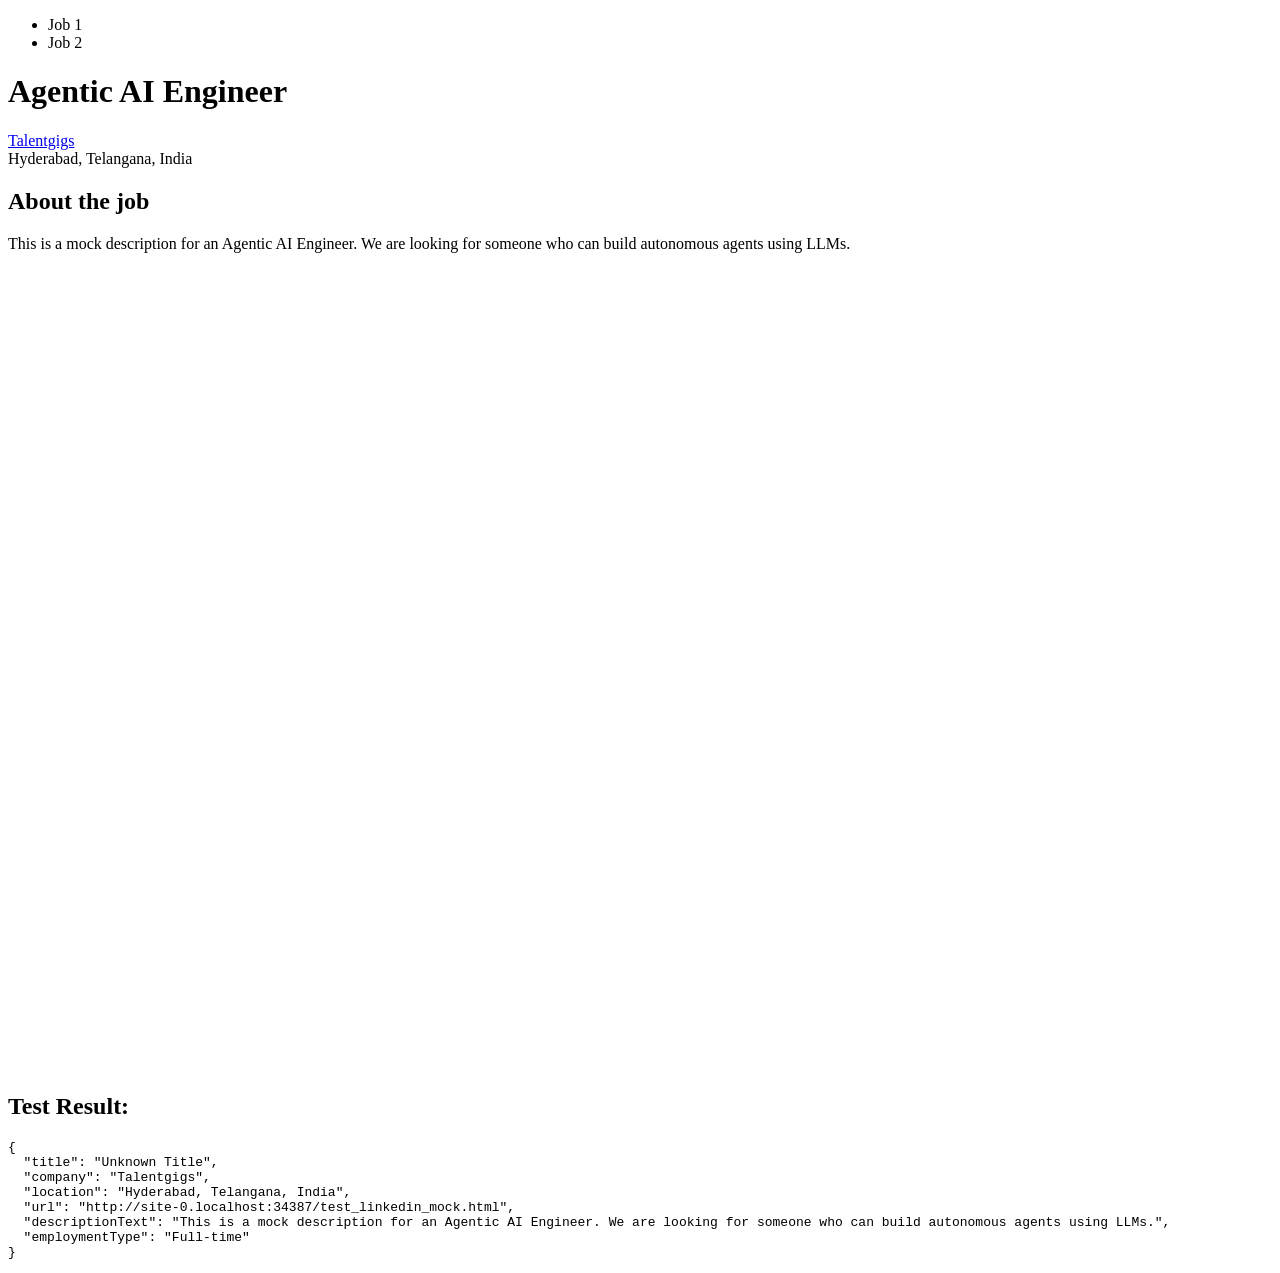
<file: test_linkedin_mock.html>
<!DOCTYPE html>
<html>
<head>
    <title>LinkedIn Mock</title>
</head>
<body>
    <!-- Simulating left pane -->
    <div class="jobs-search-results-list">
        <ul>
            <li>Job 1</li>
            <li>Job 2</li>
        </ul>
    </div>

    <!-- Simulating right pane (split view) -->
    <div class="job-details-jobs-unified-top-card__container--two-pane" style="height: 1000px; display: block;">
        <h1 class="t-24">Agentic AI Engineer</h1>
        <div class="job-details-jobs-unified-top-card__company-name">
            <a href="/company/talentgigs">Talentgigs</a>
        </div>
        <div class="job-details-jobs-unified-top-card__primary-description-container">
            <span class="tvm__text">Hyderabad, Telangana, India</span>
        </div>
        
        <h2 class="text-heading-large">About the job</h2>
        <div class="jobs-description-content__text">
            <span>This is a mock description for an Agentic AI Engineer. We are looking for someone who can build autonomous agents using LLMs.</span>
        </div>
    </div>

    <h2>Test Result:</h2>
    <pre id="test-output">Running test...</pre>

    <script src="./extension/popup.js"></script>
    <script>
        setTimeout(() => {
            try {
                // Mock window.location.href for the script by wrapping the call
                // Actually popup.js uses window.location.href, we can't overwrite it easily.
                // Let's just run the function and see what it returns.
                const result = extractJobFromDOM();
                document.getElementById('test-output').textContent = JSON.stringify(result, null, 2);
            } catch (e) {
                document.getElementById('test-output').textContent = 'Error: ' + e.toString();
            }
        }, 500);
    </script>
</body>
</html>
</file>
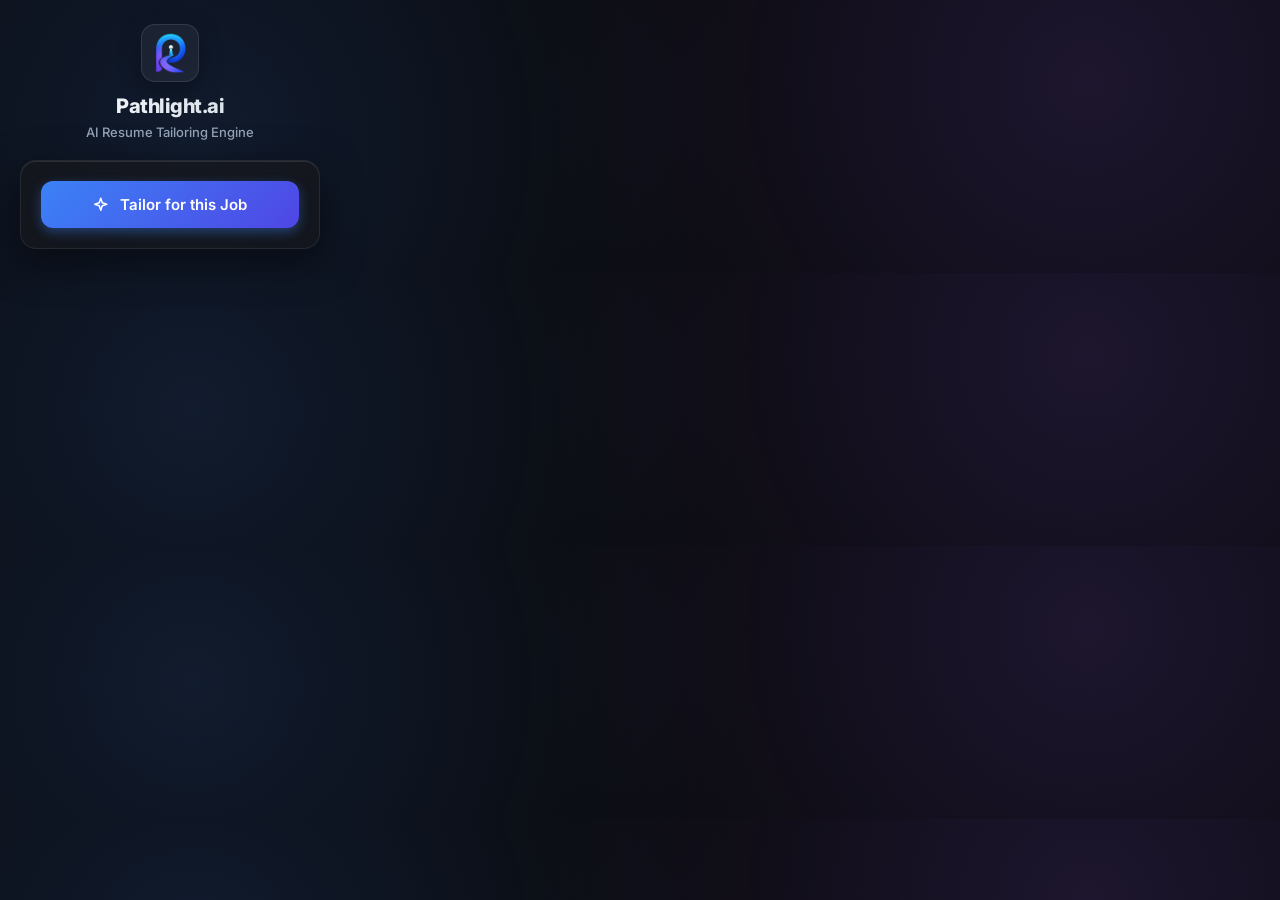
<file: extension/popup.html>
<!DOCTYPE html>
<html>
<head>
  <title>Pathlight.ai Tailorer</title>
  <link href="https://fonts.googleapis.com/css2?family=Inter:wght@400;500;600;700;800&display=swap" rel="stylesheet">
  <style>
    :root {
      --primary: #3b82f6;
      --primary-hover: #2563eb;
      --primary-glow: rgba(59, 130, 246, 0.4);
      --bg-dark: #09090b;
      --bg-card: rgba(24, 24, 27, 0.65);
      --text-main: #f8fafc;
      --text-muted: #94a3b8;
      --border: rgba(255, 255, 255, 0.1);
      --success: #10b981;
      --accent: #8b5cf6;
    }
    
    body { 
      font-family: 'Inter', sans-serif; 
      padding: 0;
      margin: 0;
      width: 340px;
      background: var(--bg-dark);
      background-image: 
        radial-gradient(circle at 15% 50%, rgba(59, 130, 246, 0.15) 0%, transparent 50%),
        radial-gradient(circle at 85% 30%, rgba(139, 92, 246, 0.15) 0%, transparent 50%);
      color: var(--text-main); 
      overflow-x: hidden;
    }

    .header {
      padding: 24px 20px 20px;
      text-align: center;
      position: relative;
    }
    
    .logo-container {
      width: 56px;
      height: 56px;
      margin: 0 auto 12px;
      border-radius: 14px;
      display: flex;
      align-items: center;
      justify-content: center;
      box-shadow: 0 8px 24px rgba(0, 0, 0, 0.3);
      overflow: hidden;
      background: rgba(255, 255, 255, 0.05);
      border: 1px solid rgba(255, 255, 255, 0.1);
    }
    
    .logo-container img {
      width: 100%;
      height: 100%;
      object-fit: cover;
    }

    .header h2 { 
      font-size: 20px; 
      margin: 0; 
      font-weight: 800;
      letter-spacing: -0.5px;
      background: linear-gradient(to right, #fff, #cbd5e1);
      -webkit-background-clip: text;
      -webkit-text-fill-color: transparent;
    }

    .header p {
      margin: 6px 0 0 0;
      font-size: 13px;
      color: var(--text-muted);
      font-weight: 500;
    }

    .container {
      padding: 0 20px 24px;
      display: flex;
      flex-direction: column;
      gap: 16px;
    }
    
    .glass-card {
      background: var(--bg-card);
      backdrop-filter: blur(20px);
      -webkit-backdrop-filter: blur(20px);
      border: 1px solid rgba(255, 255, 255, 0.08);
      border-radius: 16px;
      padding: 20px;
      box-shadow: 0 12px 40px rgba(0, 0, 0, 0.5), inset 0 1px 0 rgba(255, 255, 255, 0.1);
    }
    
    button { 
      width: 100%; 
      padding: 14px; 
      background: linear-gradient(135deg, var(--primary), #4f46e5); 
      color: white; 
      border: none; 
      border-radius: 12px; 
      cursor: pointer; 
      font-weight: 600; 
      font-size: 15px;
      font-family: 'Inter', sans-serif;
      transition: all 0.3s cubic-bezier(0.4, 0, 0.2, 1);
      box-shadow: 0 4px 12px var(--primary-glow);
      position: relative;
      overflow: hidden;
      display: flex;
      align-items: center;
      justify-content: center;
      gap: 8px;
    }
    
    button::after {
      content: '';
      position: absolute;
      top: 0;
      left: -100%;
      width: 50%;
      height: 100%;
      background: linear-gradient(to right, transparent, rgba(255, 255, 255, 0.2), transparent);
      transform: skewX(-20deg);
    }
    
    button:hover { 
      transform: translateY(-2px);
      box-shadow: 0 6px 20px var(--primary-glow);
    }
    
    button:hover::after {
      animation: shine 1.5s ease-in-out;
    }
    
    @keyframes shine {
      100% { left: 200%; }
    }
    
    button:active {
      transform: translateY(1px);
      box-shadow: 0 2px 8px var(--primary-glow);
    }

    .hidden { display: none !important; }
    
    #status { 
      margin-top: 16px; 
      font-size: 13px; 
      color: var(--text-muted); 
      text-align: center; 
      font-weight: 500;
      line-height: 1.5;
    }
    
    #loading-container {
      display: flex;
      flex-direction: column;
      align-items: center;
      justify-content: center;
      padding: 20px 0;
    }
    
    .spinner-ring {
      width: 48px;
      height: 48px;
      position: relative;
    }
    
    .spinner-ring div {
      box-sizing: border-box;
      display: block;
      position: absolute;
      width: 48px;
      height: 48px;
      margin: 0;
      border: 3px solid transparent;
      border-radius: 50%;
      animation: spinner-ring 1.2s cubic-bezier(0.5, 0, 0.5, 1) infinite;
      border-color: var(--primary) transparent transparent transparent;
    }
    
    .spinner-ring div:nth-child(1) { animation-delay: -0.45s; }
    .spinner-ring div:nth-child(2) { animation-delay: -0.3s; }
    .spinner-ring div:nth-child(3) { animation-delay: -0.15s; }
    
    @keyframes spinner-ring {
      0% { transform: rotate(0deg); }
      100% { transform: rotate(360deg); }
    }
    
    #result-actions {
      display: flex;
      flex-direction: column;
      gap: 12px;
    }
    
    #downloadBtn { 
      background: linear-gradient(135deg, #f59e0b, #ea580c);
      box-shadow: 0 4px 12px rgba(245, 158, 11, 0.3);
    }
    #downloadBtn:hover { 
      box-shadow: 0 6px 20px rgba(245, 158, 11, 0.4);
    }
    
    #dashboardBtn { 
      background: rgba(255, 255, 255, 0.1);
      border: 1px solid rgba(255, 255, 255, 0.2);
      box-shadow: none;
    }
    #dashboardBtn:hover { 
      background: rgba(255, 255, 255, 0.15);
      border-color: rgba(255, 255, 255, 0.3);
    }

    .pulse {
      animation: pulse 2s cubic-bezier(0.4, 0, 0.6, 1) infinite;
    }

    @keyframes pulse {
      0%, 100% { opacity: 1; }
      50% { opacity: .5; }
    }
  </style>
</head>
<body>
  <div class="header">
    <div class="logo-container">
      <img src="assets/pathlight_logo.png" alt="Pathlight.ai Logo">
    </div>
    <h2>Pathlight.ai</h2>
    <p>AI Resume Tailoring Engine</p>
  </div>
  
  <div class="container">
    <div class="glass-card">
      <div id="main-actions">
        <button id="scrapeBtn">
          <svg width="18" height="18" viewBox="0 0 24 24" fill="none" stroke="currentColor" stroke-width="2" stroke-linecap="round" stroke-linejoin="round">
            <path d="M9 3L11 9L17 11L11 13L9 19L7 13L1 11L7 9L9 3Z"></path>
          </svg>
          Tailor for this Job
        </button>
      </div>
      
      <div id="loading-container" class="hidden">
        <div class="spinner-ring">
          <div></div><div></div><div></div><div></div>
        </div>
        <div id="status" class="pulse">Extracting Job Details...</div>
      </div>

      <div id="result-actions" class="hidden">
        <button id="downloadBtn">
          <svg width="18" height="18" viewBox="0 0 24 24" fill="none" stroke="currentColor" stroke-width="2" stroke-linecap="round" stroke-linejoin="round">
            <path d="M21 15v4a2 2 0 0 1-2 2H5a2 2 0 0 1-2-2v-4M7 10l5 5 5-5M12 15V3"/>
          </svg>
          Download Tailored PDF
        </button>
        <button id="dashboardBtn">
          <svg width="18" height="18" viewBox="0 0 24 24" fill="none" stroke="currentColor" stroke-width="2" stroke-linecap="round" stroke-linejoin="round">
            <rect x="3" y="3" width="7" height="7"></rect>
            <rect x="14" y="3" width="7" height="7"></rect>
            <rect x="14" y="14" width="7" height="7"></rect>
            <rect x="3" y="14" width="7" height="7"></rect>
          </svg>
          View in Dashboard
        </button>
      </div>
    </div>
  </div>
  
  <script src="popup.js"></script>
</body>
</html>
</file>
